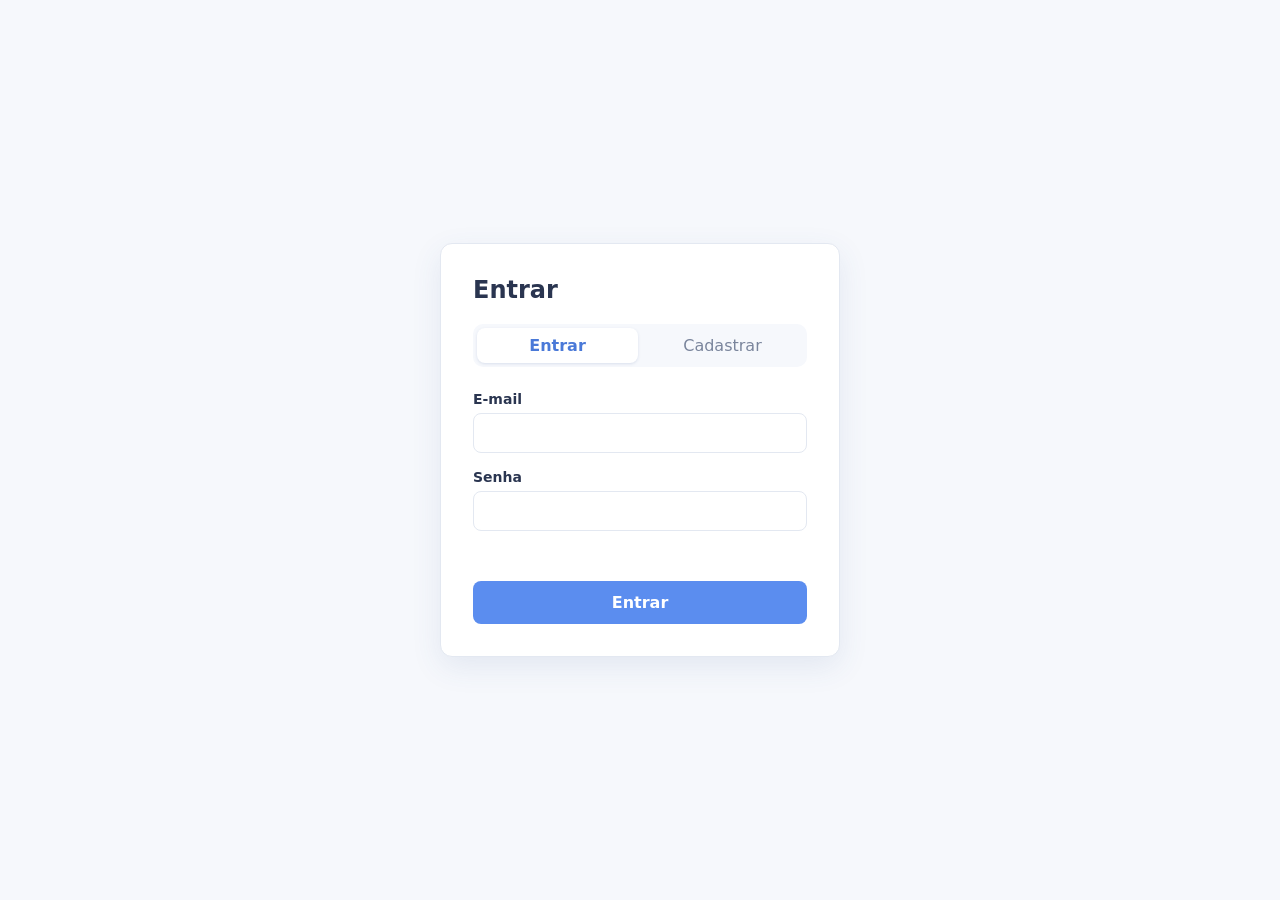
<file: index.html>
<!DOCTYPE html>
<html lang="pt-BR">
<head>
  <meta charset="UTF-8">
  <meta name="viewport" content="width=device-width, initial-scale=1">
  <meta name="color-scheme" content="light">
  <title>Acesso</title>
  <link rel="stylesheet" href="style.css">
  <script src="script.js" defer></script>
</head>
<body>

  <!-- Valor 8: Fazer cadastro ou login -->
  <section class="tela-acesso" id="telaAcesso">
    <div class="cartao">
      <h1 class="titulo" id="titulo">Entrar</h1>

      <div class="abas">
        <button type="button" class="aba ativa" data-modo="login">Entrar</button>
        <button type="button" class="aba" data-modo="cadastro">Cadastrar</button>
      </div>

      <form class="form" id="form" novalidate>
        <label class="campo" id="campoNome" hidden>
          Nome
          <input type="text" id="nome" autocomplete="name">
        </label>

        <label class="campo">
          E-mail
          <input type="email" id="email" autocomplete="email">
        </label>

        <label class="campo">
          Senha
          <input type="password" id="senha" autocomplete="current-password">
        </label>

        <p class="erro" id="erro" role="alert"></p>

        <button type="submit" class="btn" id="btnEnviar">Entrar</button>
      </form>
    </div>
  </section>

  <!-- Valor 8: Abrir menu nos 3 tracinhos -->
  <div class="app" id="app" hidden>
    <aside class="lateral" id="lateral">
      <button type="button" class="btn-menu" id="btnMenu" aria-label="Abrir menu" aria-expanded="false">
        <span></span>
        <span></span>
        <span></span>
      </button>

      <nav class="lateral-menu">
        <p class="usuario" id="usuario"></p>
        <button type="button" class="menu-item" data-aba="home">Início</button>
        <button type="button" class="menu-item" data-aba="produtos">Produtos</button>
        <button type="button" class="menu-item" data-aba="extrato">Extrato</button>
        <button type="button" class="menu-item" data-aba="pedidos">Meus Pedidos</button>
        <button type="button" class="menu-item" data-aba="vendas">Extrato de vendas</button>
        <div class="menu-separador"></div>
        <button type="button" class="menu-item" id="btnSair">Sair</button>
      </nav>
    </aside>

    <main class="conteudo" id="conteudo"></main>
  </div>
</body>
</html>
</file>
<file: style.css>
/* ===== Estilo geral: tudo que for adicionado usa estas variáveis ===== */
:root {
  --cor-fundo: #f6f8fc;
  --cor-superficie: #ffffff;
  --cor-texto: #2a3550;
  --cor-texto-suave: #7a859c;
  --cor-borda: #e3e8f1;
  --cor-destaque: #5b8def;
  --cor-destaque-escura: #4a79d8;
  --cor-destaque-clara: #eaf1ff;
  --cor-erro: #d64545;
  --raio: 12px;
  --espaco: 16px;
  --sombra: 0 10px 30px rgba(60, 90, 150, 0.1);
  --fonte: "Segoe UI", system-ui, -apple-system, Roboto, Arial, sans-serif;
}

* {
  box-sizing: border-box;
  margin: 0;
}

[hidden] {
  display: none !important;
}

body {
  font-family: var(--fonte);
  font-size: 16px;
  color: var(--cor-texto);
  background: var(--cor-fundo);
  min-height: 100vh;
}

button,
input {
  font: inherit;
}

button {
  cursor: pointer;
}

:focus-visible {
  outline: 3px solid rgba(91, 141, 239, 0.45);
  outline-offset: 2px;
}

/* ===== Tela de cadastro / login ===== */
.tela-acesso {
  display: flex;
  align-items: center;
  justify-content: center;
  min-height: 100vh;
  padding: var(--espaco);
}

.cartao {
  width: 100%;
  max-width: 400px;
  padding: 32px;
  background: var(--cor-superficie);
  border: 1px solid var(--cor-borda);
  border-radius: var(--raio);
  box-shadow: var(--sombra);
}

.titulo {
  margin-bottom: 20px;
  font-size: 24px;
  font-weight: 600;
}

.abas {
  display: flex;
  gap: 4px;
  padding: 4px;
  margin-bottom: 24px;
  background: var(--cor-fundo);
  border-radius: 10px;
}

.aba {
  flex: 1;
  padding: 8px;
  color: var(--cor-texto-suave);
  background: none;
  border: 0;
  border-radius: 8px;
  transition: background 0.15s, color 0.15s;
}

.aba.ativa {
  color: var(--cor-destaque-escura);
  font-weight: 600;
  background: var(--cor-superficie);
  box-shadow: 0 1px 3px rgba(60, 90, 150, 0.15);
}

.form {
  display: flex;
  flex-direction: column;
  gap: var(--espaco);
}

.campo {
  display: flex;
  flex-direction: column;
  gap: 6px;
  font-size: 14px;
  font-weight: 600;
}

.campo input {
  padding: 11px 12px;
  font-weight: 400;
  color: var(--cor-texto);
  background: var(--cor-superficie);
  border: 1px solid var(--cor-borda);
  border-radius: 8px;
  transition: border-color 0.15s, box-shadow 0.15s;
}

.campo input:focus {
  outline: none;
  border-color: var(--cor-destaque);
  box-shadow: 0 0 0 3px rgba(91, 141, 239, 0.2);
}

.erro {
  min-height: 18px;
  font-size: 14px;
  color: var(--cor-erro);
}

.btn {
  padding: 12px;
  font-weight: 600;
  color: #ffffff;
  background: var(--cor-destaque);
  border: 0;
  border-radius: 8px;
  transition: background 0.15s;
}

.btn:hover {
  background: var(--cor-destaque-escura);
}

/* ===== Tela principal com barra lateral ===== */
.app {
  display: flex;
  min-height: 100vh;
}

.lateral {
  position: fixed;
  top: 0;
  bottom: 0;
  left: 0;
  z-index: 10;
  width: 68px;
  padding: 12px;
  overflow: hidden;
  background: var(--cor-superficie);
  border-right: 1px solid var(--cor-borda);
  transition: width 0.25s ease, box-shadow 0.25s ease;
}

.lateral.aberta {
  width: 250px;
  box-shadow: var(--sombra);
}

.conteudo {
  flex: 1;
  margin-left: 68px;
  background: var(--cor-fundo);
}

/* Botão dos 3 tracinhos */
.btn-menu {
  display: flex;
  flex-direction: column;
  justify-content: center;
  gap: 5px;
  width: 44px;
  height: 44px;
  padding: 0 11px;
  background: none;
  border: 0;
  border-radius: 10px;
  transition: background 0.15s;
}

.btn-menu:hover {
  background: var(--cor-destaque-clara);
}

.btn-menu span {
  display: block;
  height: 3px;
  background: var(--cor-texto);
  border-radius: 2px;
  transition: transform 0.2s, opacity 0.2s;
}

.lateral.aberta .btn-menu span:nth-child(1) { transform: translateY(8px) rotate(45deg); }
.lateral.aberta .btn-menu span:nth-child(2) { opacity: 0; }
.lateral.aberta .btn-menu span:nth-child(3) { transform: translateY(-8px) rotate(-45deg); }

/* Itens do menu lateral */
.lateral-menu {
  display: flex;
  flex-direction: column;
  gap: 4px;
  margin-top: 20px;
  width: 226px;
  opacity: 0;
  pointer-events: none;
  transition: opacity 0.2s;
}

.lateral.aberta .lateral-menu {
  opacity: 1;
  pointer-events: auto;
}

.usuario {
  padding: 8px 12px 16px;
  margin-bottom: 8px;
  font-weight: 600;
  white-space: nowrap;
  overflow: hidden;
  text-overflow: ellipsis;
  border-bottom: 1px solid var(--cor-borda);
}

.menu-item {
  padding: 10px 12px;
  text-align: left;
  color: var(--cor-texto);
  background: none;
  border: 0;
  border-radius: 8px;
}

.menu-item:hover {
  background: var(--cor-destaque-clara);
  color: var(--cor-destaque-escura);
}

.menu-item.ativo {
  background: var(--cor-destaque-clara);
  color: var(--cor-destaque-escura);
  font-weight: 600;
}

/* ===== Produtos ===== */
.pagina {
  max-width: 1000px;
  margin: 0 auto;
  padding: 24px var(--espaco);
}

.pagina-titulo {
  margin-bottom: 20px;
  font-size: 22px;
  font-weight: 600;
}

.pagina-home {
  padding-top: 96px;
  text-align: center;
}

.home-titulo {
  margin-bottom: 8px;
  font-size: 30px;
  font-weight: 600;
}

.home-subtitulo {
  margin-bottom: 24px;
  color: var(--cor-texto-suave);
}

.barra-pesquisa {
  display: flex;
  width: min(100%, 640px);
  margin: 0 auto;
  background: var(--cor-superficie);
  border: 1px solid var(--cor-borda);
  border-radius: var(--raio);
  box-shadow: var(--sombra);
  overflow: hidden;
}

.barra-pesquisa input {
  flex: 1;
  min-width: 0;
  padding: 14px 16px;
  color: var(--cor-texto);
  background: transparent;
  border: 0;
}

.barra-pesquisa input:focus {
  outline: none;
}

.barra-pesquisa:focus-within {
  border-color: var(--cor-destaque);
  box-shadow: 0 0 0 3px rgba(91, 141, 239, 0.2);
}

.btn-pesquisa {
  width: 52px;
  color: #ffffff;
  font-size: 24px;
  background: var(--cor-destaque);
  border: 0;
}

.btn-pesquisa:hover {
  background: var(--cor-destaque-escura);
}

.resultado-vazio {
  padding: 24px;
  color: var(--cor-texto-suave);
  background: var(--cor-superficie);
  border: 1px solid var(--cor-borda);
  border-radius: var(--raio);
}

.grade-produtos {
  display: grid;
  grid-template-columns: repeat(auto-fill, minmax(220px, 1fr));
  gap: var(--espaco);
}

.card-produto {
  display: flex;
  flex-direction: column;
  padding: 0;
  text-align: left;
  color: var(--cor-texto);
  background: var(--cor-superficie);
  border: 1px solid var(--cor-borda);
  border-radius: var(--raio);
  overflow: hidden;
  transition: box-shadow 0.15s;
}

.card-produto:hover {
  box-shadow: var(--sombra);
}

.card-imagem {
  display: flex;
  align-items: center;
  justify-content: center;
  height: 180px;
  font-size: 72px;
  background: var(--cor-destaque-clara);
}

.card-info {
  display: flex;
  flex-direction: column;
  gap: 4px;
  padding: 16px;
}

.card-nome {
  margin-top: 6px;
  font-size: 14px;
  color: var(--cor-texto-suave);
}

.preco {
  font-size: 24px;
}

.preco-antigo {
  font-size: 14px;
  color: var(--cor-texto-suave);
  text-decoration: line-through;
}

.parcelas {
  font-size: 14px;
}

.frete {
  font-size: 14px;
  font-weight: 600;
  color: #1c8a55;
}

.link-voltar {
  margin-bottom: 16px;
  padding: 6px 0;
  color: var(--cor-destaque-escura);
  background: none;
  border: 0;
}

.link-voltar:hover {
  text-decoration: underline;
}

.produto {
  display: grid;
  grid-template-columns: 1fr 1fr;
  gap: 32px;
  padding: 24px;
  background: var(--cor-superficie);
  border: 1px solid var(--cor-borda);
  border-radius: var(--raio);
}

.produto-imagem {
  display: flex;
  align-items: center;
  justify-content: center;
  min-height: 320px;
  font-size: 140px;
  background: var(--cor-destaque-clara);
  border-radius: var(--raio);
}

.produto-compra {
  display: flex;
  flex-direction: column;
  align-items: flex-start;
  gap: 8px;
}

.produto-status,
.produto-avaliacao,
.estoque,
.vendedor {
  font-size: 14px;
  color: var(--cor-texto-suave);
}

.produto-nome {
  font-size: 22px;
  font-weight: 600;
  line-height: 1.3;
}

.produto-preco {
  display: flex;
  align-items: baseline;
  gap: 10px;
  font-size: 36px;
}

.desconto {
  font-size: 16px;
  font-weight: 600;
  color: #1c8a55;
}

.produto-compra .btn {
  width: 100%;
  margin-top: 8px;
}

.calculo-frete {
  width: 100%;
  padding: 16px;
  margin-top: 8px;
  background: var(--cor-fundo);
  border: 1px solid var(--cor-borda);
  border-radius: 8px;
}

.calculo-frete-titulo {
  margin-bottom: 10px;
  font-size: 16px;
}

.form-frete {
  display: flex;
  align-items: flex-end;
  gap: 8px;
}

.campo-frete {
  display: flex;
  flex: 1;
  flex-direction: column;
  gap: 5px;
  font-size: 13px;
  font-weight: 600;
}

.campo-frete input {
  width: 100%;
  padding: 10px;
  color: var(--cor-texto);
  background: var(--cor-superficie);
  border: 1px solid var(--cor-borda);
  border-radius: 8px;
}

.campo-frete input:focus {
  outline: none;
  border-color: var(--cor-destaque);
  box-shadow: 0 0 0 3px rgba(91, 141, 239, 0.2);
}

.btn-calcular-frete {
  padding: 10px 16px;
  margin-top: 0 !important;
}

.mensagem-frete {
  min-height: 18px;
  margin-top: 10px;
  font-size: 13px;
}

.mensagem-frete-erro {
  color: var(--cor-erro);
}

.mensagem-frete-sucesso {
  color: var(--cor-texto);
}

.opcoes-frete {
  display: flex;
  flex-direction: column;
  gap: 8px;
  margin-top: 8px;
}

.opcao-frete {
  display: flex;
  justify-content: space-between;
  gap: 12px;
  padding: 10px;
  background: var(--cor-superficie);
  border: 1px solid var(--cor-borda);
  border-radius: 8px;
}

.opcao-frete-dados {
  display: flex;
  flex-direction: column;
  gap: 2px;
}

.opcao-frete-dados span {
  font-size: 12px;
  color: var(--cor-texto-suave);
}

.opcao-frete-valor {
  white-space: nowrap;
  color: var(--cor-destaque-escura);
}

.produto-detalhes {
  margin-top: var(--espaco);
  padding: 24px;
  background: var(--cor-superficie);
  border: 1px solid var(--cor-borda);
  border-radius: var(--raio);
}

.secao-titulo {
  margin-bottom: 12px;
  font-size: 18px;
  font-weight: 600;
}

.caracteristicas {
  display: grid;
  grid-template-columns: 160px 1fr;
  margin-bottom: 24px;
  border: 1px solid var(--cor-borda);
  border-radius: 8px;
  overflow: hidden;
}

.caracteristicas dt,
.caracteristicas dd {
  padding: 10px 14px;
  margin: 0;
  font-size: 14px;
  border-bottom: 1px solid var(--cor-borda);
}

.caracteristicas dt {
  font-weight: 600;
  background: var(--cor-fundo);
}

.caracteristicas dt:last-of-type,
.caracteristicas dd:last-of-type {
  border-bottom: 0;
}

.descricao {
  line-height: 1.6;
  max-width: 70ch;
}

.erro-produto {
  padding: 20px;
  font-weight: 600;
  color: var(--cor-erro);
  background: #fdecec;
  border: 1px solid var(--cor-erro);
  border-radius: var(--raio);
}

@media (max-width: 700px) {
  .produto {
    grid-template-columns: 1fr;
  }
  .produto-imagem {
    min-height: 220px;
    font-size: 100px;
  }
  .form-frete {
    align-items: stretch;
    flex-direction: column;
  }
  .btn-calcular-frete {
    width: 100% !important;
  }
  .caracteristicas {
    grid-template-columns: 110px 1fr;
  }
}

/* ===== Valor 8: Modo de compra / Checkout ===== */
.checkout-container {
  display: grid;
  grid-template-columns: 1fr 1fr;
  gap: 24px;
}

.checkout-resumo,
.checkout-opcoes {
  padding: 24px;
  background: var(--cor-superficie);
  border: 1px solid var(--cor-borda);
  border-radius: var(--raio);
}

.resumo-item {
  display: flex;
  align-items: center;
  gap: 16px;
  padding: 16px 0;
  border-bottom: 1px solid var(--cor-borda);
}

.resumo-icone {
  display: flex;
  align-items: center;
  justify-content: center;
  width: 72px;
  height: 72px;
  font-size: 44px;
  background: var(--cor-destaque-clara);
  border-radius: 8px;
}

.resumo-info {
  display: flex;
  flex-direction: column;
  gap: 4px;
}

.resumo-preco-unitario {
  font-size: 14px;
  color: var(--cor-texto-suave);
}

.resumo-total {
  display: flex;
  justify-content: space-between;
  align-items: center;
  padding-top: 16px;
  font-size: 16px;
}

.total-destaque {
  font-size: 24px;
  color: var(--cor-destaque-escura);
}

.grade-modos {
  display: flex;
  flex-direction: column;
  gap: 12px;
  margin: 16px 0 24px;
}

.opcao-modo {
  display: flex;
  flex-direction: column;
  gap: 4px;
  padding: 14px 16px;
  text-align: left;
  background: var(--cor-superficie);
  border: 2px solid var(--cor-borda);
  border-radius: 10px;
  transition: border-color 0.15s, background 0.15s;
}

.opcao-modo:hover {
  border-color: var(--cor-destaque);
  background: var(--cor-destaque-clara);
}

.opcao-modo.selecionado {
  border-color: var(--cor-destaque-escura);
  background: var(--cor-destaque-clara);
  box-shadow: 0 0 0 1px var(--cor-destaque-escura);
}

.opcao-modo-topo {
  display: flex;
  align-items: center;
  gap: 8px;
  font-size: 16px;
}

.opcao-modo-icone {
  font-size: 20px;
}

.opcao-modo-desc {
  font-size: 13px;
  color: var(--cor-texto-suave);
}

.btn-confirmar-compra {
  width: 100%;
}

.btn-confirmar-compra:disabled {
  opacity: 0.5;
  cursor: not-allowed;
}

/* ===== Tela de Sucesso da Compra ===== */
.sucesso-compra {
  max-width: 500px;
  margin: 40px auto;
  padding: 32px;
  text-align: center;
  background: var(--cor-superficie);
  border: 1px solid var(--cor-borda);
  border-radius: var(--raio);
  box-shadow: var(--sombra);
}

.sucesso-icone {
  font-size: 54px;
  margin-bottom: 12px;
}

.sucesso-titulo {
  font-size: 22px;
  margin-bottom: 8px;
}

.sucesso-desc {
  font-size: 15px;
  color: var(--cor-texto-suave);
  margin-bottom: 20px;
}

.sucesso-detalhes {
  padding: 16px;
  margin-bottom: 24px;
  background: var(--cor-fundo);
  border-radius: 8px;
  text-align: left;
  font-size: 14px;
  display: flex;
  flex-direction: column;
  gap: 8px;
}

.sucesso-acoes {
  display: flex;
  gap: 12px;
  justify-content: center;
}

.btn-secundario {
  background: var(--cor-superficie);
  border: 1px solid var(--cor-borda);
  color: var(--cor-texto);
}

.btn-secundario:hover {
  background: var(--cor-fundo);
}

/* ===== Valor 7: Extrato ===== */
.lista-extrato {
  display: flex;
  flex-direction: column;
  gap: 12px;
}

.card-extrato {
  display: flex;
  justify-content: space-between;
  align-items: center;
  padding: 16px 20px;
  background: var(--cor-superficie);
  border: 1px solid var(--cor-borda);
  border-radius: var(--raio);
  box-shadow: 0 2px 6px rgba(60, 90, 150, 0.04);
}

.extrato-col-esq {
  display: flex;
  align-items: center;
  gap: 16px;
}

.extrato-emoji {
  display: flex;
  align-items: center;
  justify-content: center;
  width: 48px;
  height: 48px;
  font-size: 28px;
  background: var(--cor-destaque-clara);
  border-radius: 8px;
}

.extrato-info {
  display: flex;
  flex-direction: column;
  gap: 4px;
}

.extrato-produto-nome {
  font-size: 15px;
}

.extrato-modo,
.extrato-data {
  font-size: 13px;
  color: var(--cor-texto-suave);
}

.extrato-col-dir {
  display: flex;
  flex-direction: column;
  align-items: flex-end;
  gap: 6px;
}

.extrato-valor {
  font-size: 18px;
  font-weight: 600;
  color: var(--cor-texto);
}

.badge-status {
  padding: 4px 8px;
  font-size: 12px;
  font-weight: 600;
  color: #1c8a55;
  background: #eaf8f0;
  border-radius: 6px;
}

.extrato-vazio {
  padding: 48px 24px;
  text-align: center;
  background: var(--cor-superficie);
  border: 1px solid var(--cor-borda);
  border-radius: var(--raio);
  display: flex;
  flex-direction: column;
  align-items: center;
  gap: 16px;
  color: var(--cor-texto-suave);
}

/* ===== Meus Pedidos ===== */
.card-pedido {
  width: 100%;
  text-align: left;
  color: var(--cor-texto);
  transition: box-shadow 0.15s, border-color 0.15s;
}

.card-pedido:hover {
  border-color: var(--cor-destaque);
  box-shadow: var(--sombra);
}

.pedido-numero {
  font-size: 12px;
  font-weight: 600;
  color: var(--cor-destaque-escura);
}

.badge-status.pendente {
  color: #a86a00;
  background: #fff4dd;
}

.etapas-pedido {
  display: flex;
  flex-direction: column;
  gap: 18px;
  padding: 8px 0 0;
  list-style: none;
}

.etapa {
  position: relative;
  padding-left: 32px;
  font-size: 15px;
  color: var(--cor-texto-suave);
}

.etapa::before {
  content: "";
  position: absolute;
  top: 1px;
  left: 0;
  width: 18px;
  height: 18px;
  background: var(--cor-superficie);
  border: 2px solid var(--cor-borda);
  border-radius: 50%;
}

.etapa:not(:last-child)::after {
  content: "";
  position: absolute;
  top: 22px;
  left: 10px;
  width: 2px;
  height: 18px;
  background: var(--cor-borda);
}

.etapa.concluida {
  color: var(--cor-texto);
}

.etapa.concluida::before {
  background: #1c8a55;
  border-color: #1c8a55;
}

.etapa.concluida::after {
  background: #1c8a55;
}

.etapa.atual {
  font-weight: 600;
  color: var(--cor-destaque-escura);
}

.etapa.atual::before {
  border-color: var(--cor-destaque);
  box-shadow: 0 0 0 4px var(--cor-destaque-clara);
}

.pedido-dados {
  margin: 16px 0 0;
  grid-template-columns: 110px 1fr;
}

.btn-comprar-novamente {
  margin-top: 24px;
  padding: 12px 24px;
}

@media (max-width: 700px) {
  .checkout-container {
    grid-template-columns: 1fr;
  }
  .card-extrato {
    flex-direction: column;
    align-items: flex-start;
    gap: 12px;
  }
  .extrato-col-dir {
    align-items: flex-start;
  }
  .sucesso-acoes {
    flex-direction: column;
  }
}
/* ===== Extrato de vendas (vendedor) ===== */
.vendas-resumo {
  display: grid;
  grid-template-columns: repeat(auto-fit, minmax(180px, 1fr));
  gap: var(--espaco);
  margin-bottom: 20px;
}

.vendas-resumo-item {
  display: flex;
  flex-direction: column;
  gap: 4px;
  padding: 16px;
  background: var(--cor-superficie);
  border: 1px solid var(--cor-borda);
  border-radius: var(--raio);
}

.vendas-resumo-valor {
  font-size: 20px;
}

.vendas-lista {
  display: flex;
  flex-direction: column;
  gap: 8px;
}

.vendas-linha {
  display: flex;
  align-items: center;
  gap: 14px;
  width: 100%;
  padding: 14px 16px;
  text-align: left;
  color: var(--cor-texto);
  background: var(--cor-superficie);
  border: 1px solid var(--cor-borda);
  border-radius: var(--raio);
  transition: box-shadow 0.15s, border-color 0.15s;
}

.vendas-linha:hover {
  border-color: var(--cor-destaque);
  box-shadow: var(--sombra);
}

.vendas-icone {
  display: flex;
  align-items: center;
  justify-content: center;
  flex: none;
  width: 48px;
  height: 48px;
  font-size: 26px;
  background: var(--cor-destaque-clara);
  border-radius: 10px;
}

.vendas-info {
  display: flex;
  flex-direction: column;
  flex: 1;
  min-width: 0;
}

.vendas-nome {
  overflow: hidden;
  white-space: nowrap;
  text-overflow: ellipsis;
}

.vendas-meta {
  font-size: 14px;
  color: var(--cor-texto-suave);
}

.vendas-valores {
  display: flex;
  flex-direction: column;
  align-items: flex-end;
  flex: none;
}

.vendas-valor {
  font-size: 18px;
  font-weight: 600;
}

.selo {
  flex: none;
  padding: 4px 10px;
  font-size: 13px;
  font-weight: 600;
  border-radius: 999px;
}

.selo-ok {
  color: #1c6b45;
  background: #e8f6ee;
}

.selo-dif {
  color: var(--cor-erro);
  background: #fdecec;
}

.vendas-detalhe {
  display: flex;
  flex-direction: column;
  gap: 12px;
  padding: 24px;
  background: var(--cor-superficie);
  border: 1px solid var(--cor-borda);
  border-radius: var(--raio);
}

.vendas-comparacao {
  margin: 8px 0 0;
}

.resultado-ok {
  padding: 20px;
  font-weight: 600;
  color: #1c6b45;
  background: #e8f6ee;
  border: 1px solid #1c8a55;
  border-radius: var(--raio);
}

@media (max-width: 700px) {
  .vendas-linha {
    flex-wrap: wrap;
  }
}
</file>
